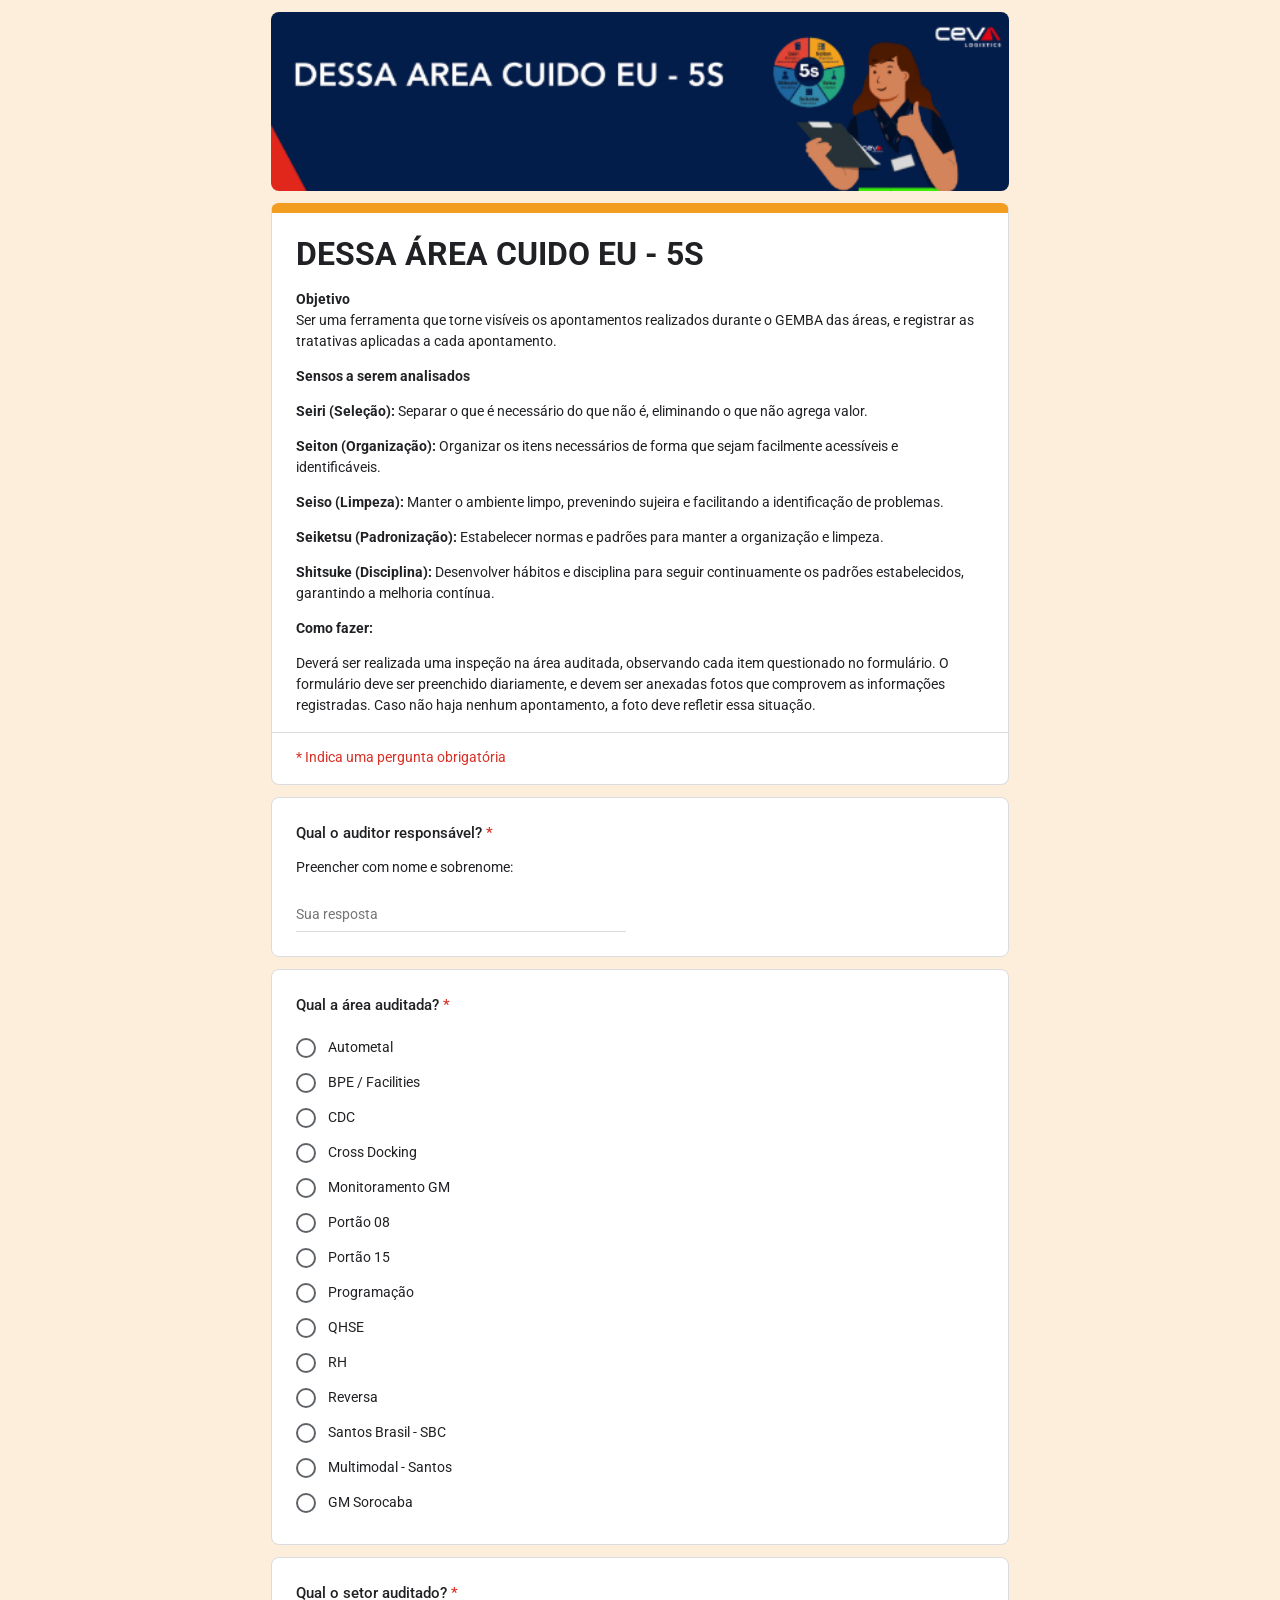
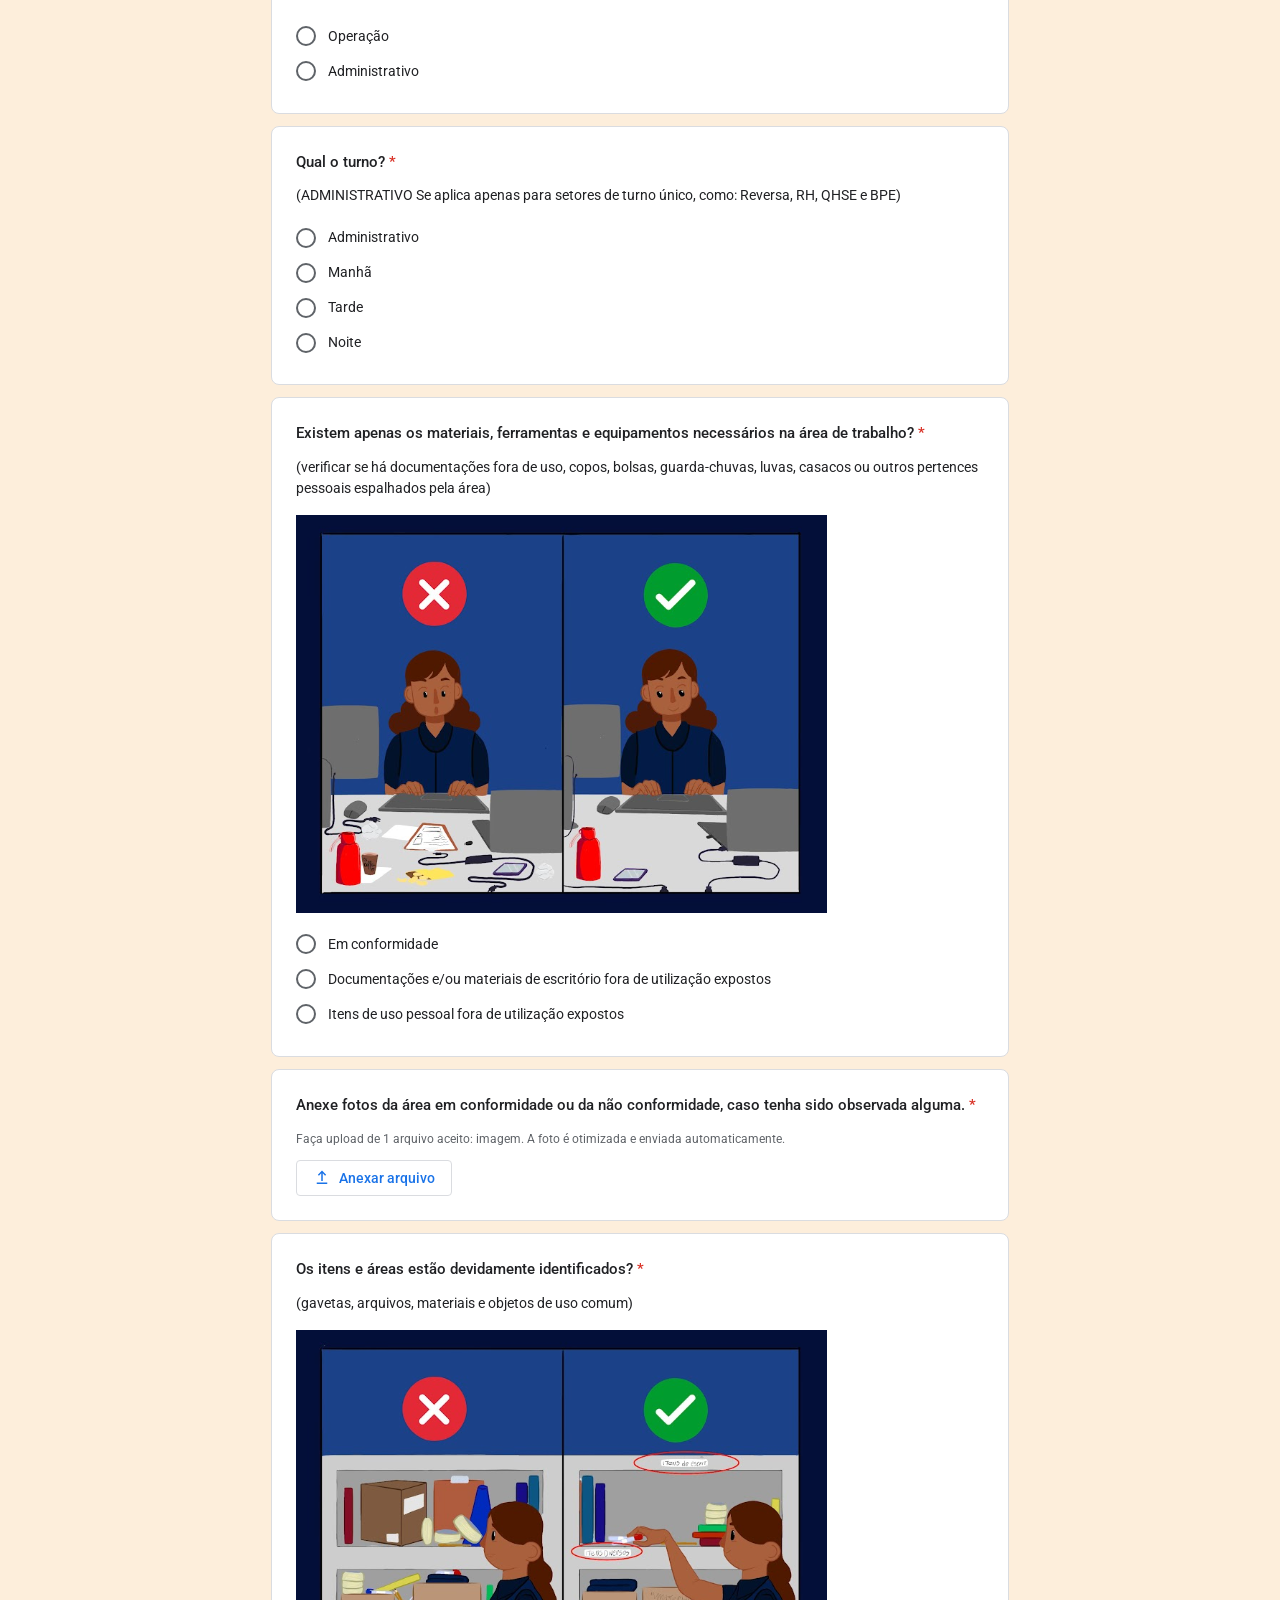
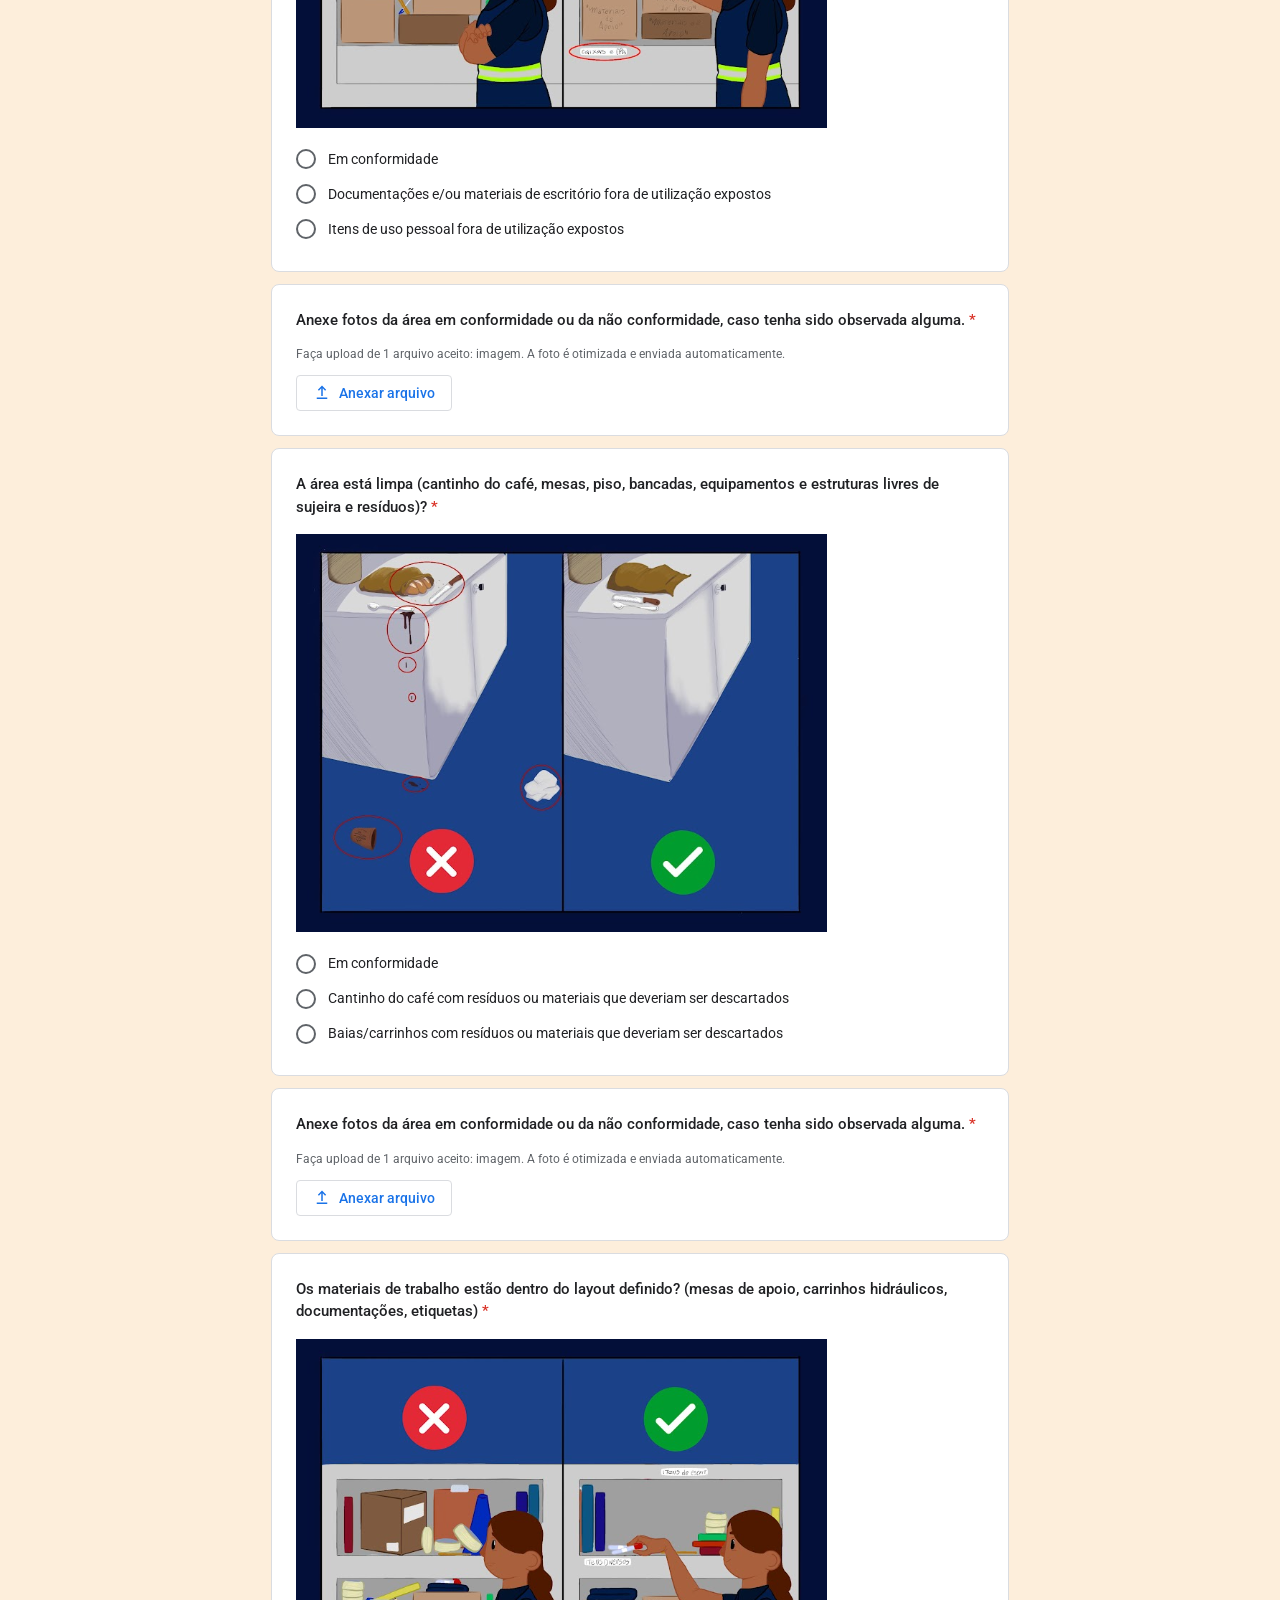
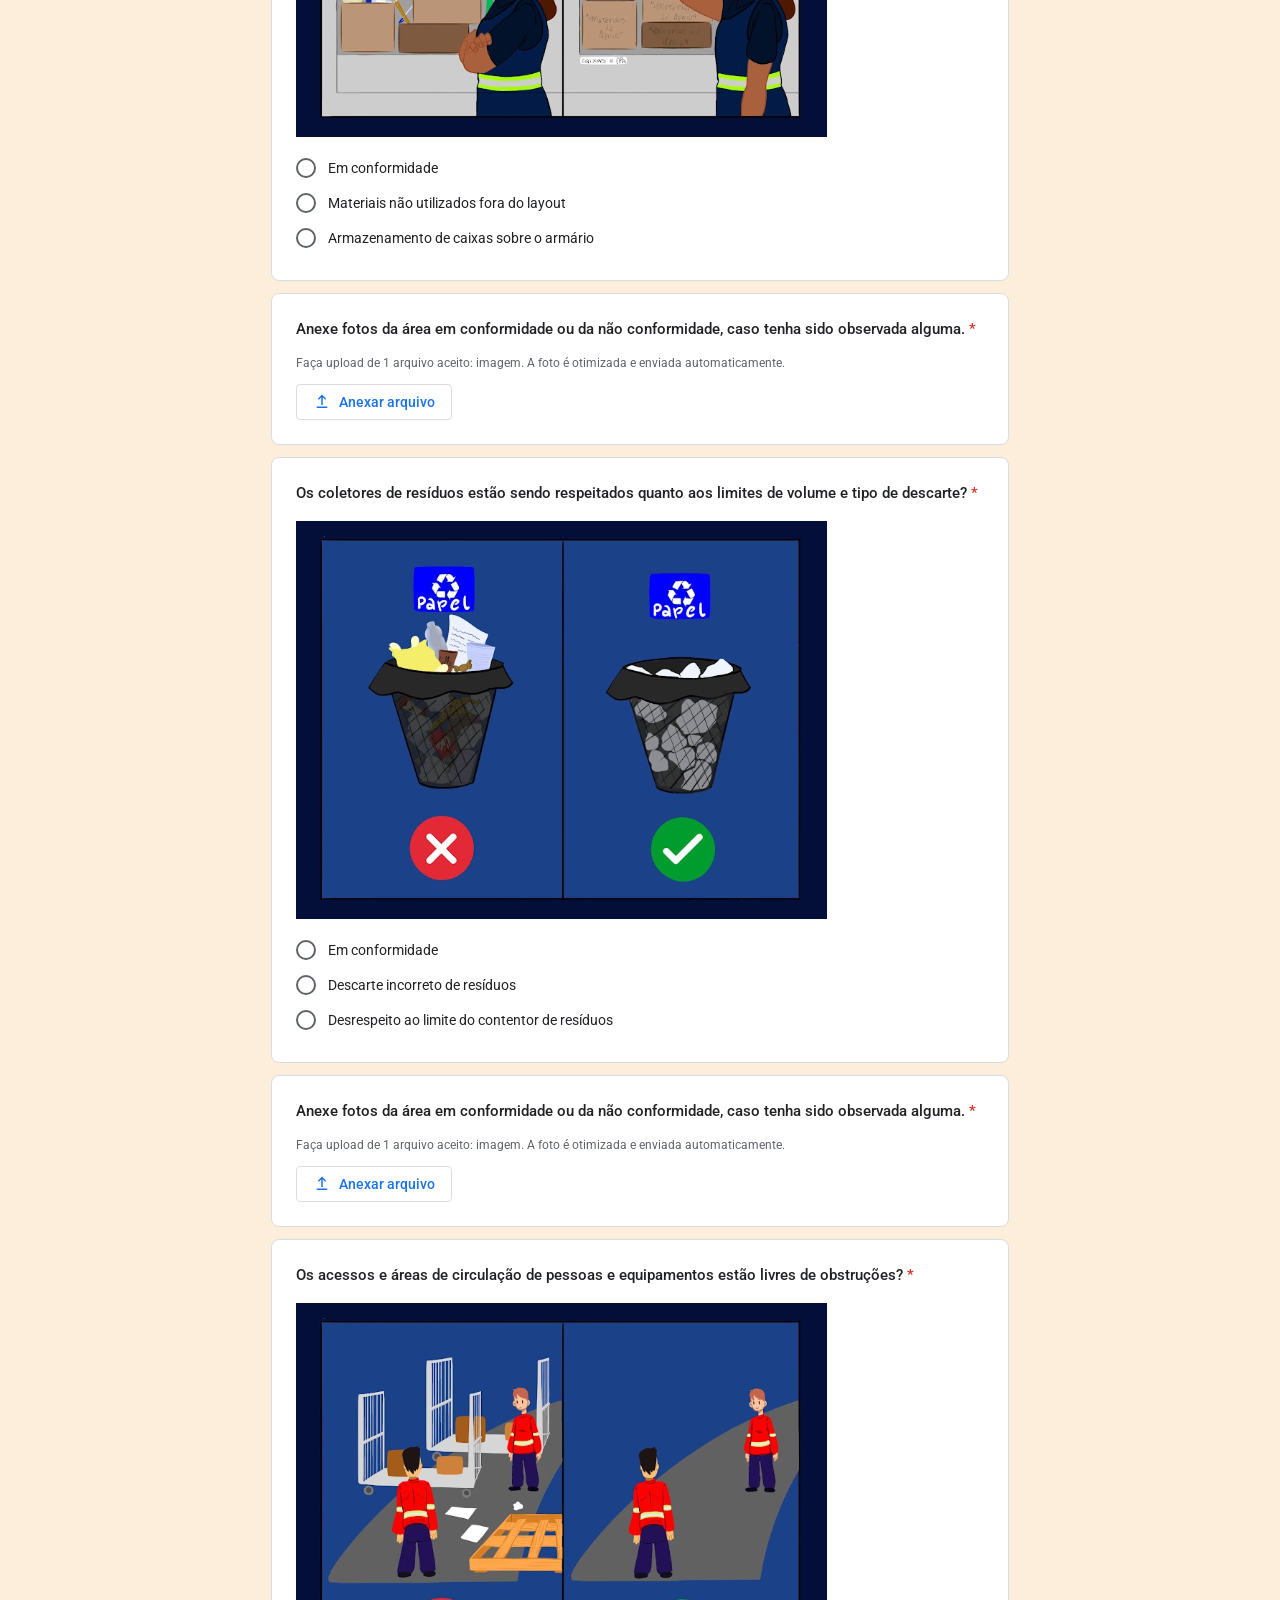
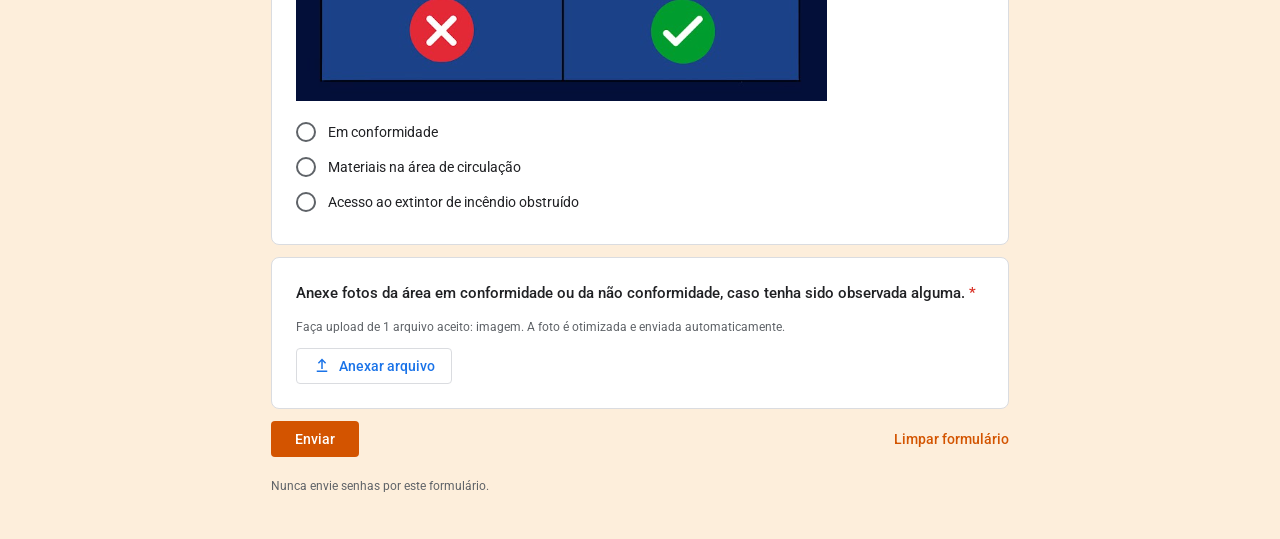
<file: index.html>
<!doctype html>
<html lang="pt-BR">
<head>
  <meta charset="utf-8">
  <meta name="viewport" content="width=device-width, initial-scale=1">
  <title>Dessa Área Cuido Eu - 5S</title>
  <link rel="icon" type="image/svg+xml" href="img/favicon.svg">
  <meta name="theme-color" content="#0b1f4b">
  <link rel="preconnect" href="https://fonts.googleapis.com">
  <link rel="preconnect" href="https://fonts.gstatic.com" crossorigin>
  <link href="https://fonts.googleapis.com/css2?family=Roboto:wght@400;500;700&display=swap" rel="stylesheet">
  <!-- Ao alterar styles.css ou app.js, aumente o ?v= para os celulares baixarem a versão nova -->
  <link rel="stylesheet" href="styles.css?v=6">
</head>
<body>
  <main class="container">

    <div class="banner" id="banner">
      <img src="img/banner.png" alt="Dessa Área Cuido Eu - 5S" onload="this.parentNode.classList.add('has-img')" onerror="this.remove()">
      <span class="banner-text">DESSA ÁREA CUIDO EU - 5S</span>
    </div>

    <section class="card card-title">
      <h1>DESSA ÁREA CUIDO EU - 5S</h1>
      <div class="intro">
        <p><b>Objetivo</b><br>
        Ser uma ferramenta que torne visíveis os apontamentos realizados durante o GEMBA das áreas, e registrar as tratativas aplicadas a cada apontamento.</p>

        <p><b>Sensos a serem analisados</b></p>
        <p><b>Seiri (Seleção):</b> Separar o que é necessário do que não é, eliminando o que não agrega valor.</p>
        <p><b>Seiton (Organização):</b> Organizar os itens necessários de forma que sejam facilmente acessíveis e identificáveis.</p>
        <p><b>Seiso (Limpeza):</b> Manter o ambiente limpo, prevenindo sujeira e facilitando a identificação de problemas.</p>
        <p><b>Seiketsu (Padronização):</b> Estabelecer normas e padrões para manter a organização e limpeza.</p>
        <p><b>Shitsuke (Disciplina):</b> Desenvolver hábitos e disciplina para seguir continuamente os padrões estabelecidos, garantindo a melhoria contínua.</p>

        <p><b>Como fazer:</b></p>
        <p>Deverá ser realizada uma inspeção na área auditada, observando cada item questionado no formulário. O formulário deve ser preenchido diariamente, e devem ser anexadas fotos que comprovem as informações registradas. Caso não haja nenhum apontamento, a foto deve refletir essa situação.</p>
      </div>
      <div class="required-note">* Indica uma pergunta obrigatória</div>
    </section>

    <form id="form" novalidate>
      <div class="aviso hidden" id="aviso"></div>
      <div id="perguntas"></div>

      <div class="actions">
        <button type="submit" class="btn-submit" id="btnEnviar">Enviar</button>
        <button type="button" class="btn-link" id="btnLimpar">Limpar formulário</button>
      </div>
    </form>

    <section class="card card-title hidden" id="sucesso">
      <h1>DESSA ÁREA CUIDO EU - 5S</h1>
      <p>Sua resposta foi registrada.</p>
      <p class="muted" id="sucessoId"></p>
      <button type="button" class="btn-link" id="btnNova">Enviar outra resposta</button>
    </section>

    <p class="footer">Nunca envie senhas por este formulário.</p>
  </main>

  <div class="overlay hidden" id="overlay">
    <div class="overlay-box">
      <p class="prog-title">Enviando formulário</p>
      <div class="prog-bar" role="progressbar" aria-label="Progresso do envio"><div class="prog-fill" id="progFill"></div></div>
      <div class="prog-row">
        <span id="overlayMsg">Enviando...</span>
        <b id="progPct">0%</b>
      </div>
      <p class="prog-hint">Não feche esta página.</p>
    </div>
  </div>

  <div class="camera hidden" id="camera">
    <video id="camVideo" playsinline muted autoplay></video>
    <div class="camera-bar">
      <button type="button" class="cam-cancel" id="camCancelar">Cancelar</button>
      <button type="button" class="cam-shutter" id="camCapturar" aria-label="Tirar foto"></button>
      <span class="cam-spacer"></span>
    </div>
  </div>

  <script src="config.js?v=6"></script>
  <script src="app.js?v=8"></script>
</body>
</html>
</file>
<file: styles.css>
:root {
  --bg: #fdeedb;
  --card: #ffffff;
  --border: #dadce0;
  --text: #202124;
  --muted: #5f6368;
  --accent: #f29d1f;      /* faixa do topo do título */
  --primary: #d35400;     /* botão Enviar / radios */
  --error: #d93025;
  --navy: #0b1f4b;
}

* { box-sizing: border-box; }

body {
  margin: 0;
  background: var(--bg);
  color: var(--text);
  font-family: Roboto, Arial, sans-serif;
  font-size: 14px;
  line-height: 1.5;
}

.container {
  max-width: 770px;
  margin: 0 auto;
  padding: 12px 16px 32px;
}

/* ---------- banner ---------- */
.banner {
  position: relative;
  border-radius: 8px;
  overflow: hidden;
  background: var(--navy);
  min-height: 120px;
  display: flex;
  align-items: center;
  margin-bottom: 12px;
  touch-action: manipulation; /* evita o zoom do toque duplo no celular */
  user-select: none;
  -webkit-user-select: none;
}
.banner img { display: block; width: 100%; height: auto; }
.banner-text { color: #fff; font-weight: 700; font-size: 26px; padding: 0 24px; }
.banner.has-img { min-height: 0; }
.banner.has-img .banner-text { display: none; }

/* ---------- cards ---------- */
.card {
  background: var(--card);
  border: 1px solid var(--border);
  border-radius: 8px;
  padding: 24px;
  margin-bottom: 12px;
}
.card.card-title { border-top: 10px solid var(--accent); padding-top: 22px; }
.card-title h1 { font-size: 32px; line-height: 1.2; margin: 0 0 16px; font-weight: 700; }
.intro p { margin: 0 0 14px; }
.required-note {
  color: var(--error);
  border-top: 1px solid var(--border);
  margin: 16px -24px -8px;
  padding: 14px 24px 0;
}

.card.invalid { border-color: var(--error); }

.q-title { font-size: 15px; font-weight: 500; margin: 0; }
.q-title .req { color: var(--error); margin-left: 4px; }
.q-help { margin: 12px 0 0; white-space: pre-line; }
.q-img { display: block; max-width: 100%; height: auto; margin: 16px 0 4px; }

.err-msg {
  display: none;
  color: var(--error);
  font-size: 12px;
  margin-top: 14px;
  align-items: center;
  gap: 8px;
}
.card.invalid .err-msg { display: flex; }
.err-msg::before {
  content: "!";
  display: inline-flex; align-items: center; justify-content: center;
  width: 18px; height: 18px; border: 2px solid var(--error); border-radius: 50%;
  font-weight: 700; font-size: 11px;
}

/* ---------- text input ---------- */
.text-input {
  width: 100%;
  max-width: 330px;
  border: 0;
  border-bottom: 1px solid var(--border);
  font: inherit;
  padding: 8px 0 6px;
  margin-top: 18px;
  outline: none;
  background: transparent;
}
.text-input:focus { border-bottom: 2px solid var(--primary); }
.card.invalid .text-input { border-bottom-color: var(--error); }

/* ---------- radios ---------- */
.options { margin-top: 14px; }
.option {
  display: flex;
  align-items: center;
  gap: 12px;
  padding: 7px 0;
  cursor: pointer;
}
.option input {
  appearance: none;
  -webkit-appearance: none;
  flex: 0 0 20px;
  width: 20px; height: 20px;
  border: 2px solid var(--muted);
  border-radius: 50%;
  margin: 0;
  cursor: pointer;
  display: grid;
  place-content: center;
}
.option input::before {
  content: "";
  width: 10px; height: 10px;
  border-radius: 50%;
  background: var(--primary);
  transform: scale(0);
  transition: transform .12s;
}
.option input:checked { border-color: var(--primary); }
.option input:checked::before { transform: scale(1); }
.option input:focus-visible { outline: 2px solid var(--primary); outline-offset: 2px; }

/* ---------- upload ---------- */
.upload-hint { color: var(--muted); font-size: 12px; margin: 14px 0 12px; }
.btn-upload {
  display: inline-flex; align-items: center; gap: 8px;
  border: 1px solid var(--border);
  background: #fff;
  color: #1a73e8;
  border-radius: 4px;
  padding: 8px 16px;
  font: 500 14px Roboto, Arial, sans-serif;
  cursor: pointer;
}
.btn-upload:hover { background: #f6fafe; }
.btn-upload svg { width: 18px; height: 18px; }
.file-input { display: none; }
.upload-btns { display: flex; flex-wrap: wrap; gap: 8px; }

.preview {
  display: none;
  align-items: center;
  gap: 12px;
  margin-top: 12px;
  border: 1px solid var(--border);
  border-radius: 6px;
  padding: 8px;
}
.preview.show { display: flex; }
.preview img { width: 72px; height: 72px; object-fit: cover; border-radius: 4px; background: #eee; }
.preview-info { flex: 1; min-width: 0; font-size: 12px; color: var(--muted); }
.preview-info b { color: var(--text); font-weight: 500; display: block; overflow: hidden; text-overflow: ellipsis; white-space: nowrap; }
.btn-remove {
  border: 0; background: none; color: var(--muted); cursor: pointer;
  font-size: 22px; line-height: 1; padding: 4px 8px;
}
.btn-remove:hover { color: var(--error); }

/* ---------- actions ---------- */
.actions { display: flex; justify-content: space-between; align-items: center; margin-top: 8px; }
.btn-submit {
  background: var(--primary); color: #fff; border: 0; border-radius: 4px;
  padding: 10px 24px; font: 500 14px Roboto, Arial, sans-serif; cursor: pointer;
}
.btn-submit:hover { filter: brightness(1.08); }
.btn-submit:disabled { opacity: .6; cursor: default; }
.btn-link {
  background: none; border: 0; color: var(--primary);
  font: 500 14px Roboto, Arial, sans-serif; cursor: pointer; padding: 8px 0;
}
.btn-link:hover { text-decoration: underline; }

.aviso {
  position: sticky; top: 8px; z-index: 5;
  background: #e6f4ea; color: #137333; border: 1px solid #a8dab5;
  border-radius: 8px; padding: 10px 16px; margin-bottom: 12px; font-weight: 500;
}

.muted { color: var(--muted); }
.footer { color: var(--muted); font-size: 12px; margin-top: 20px; }
.hidden { display: none !important; }

.loading-line { color: var(--muted); margin-top: 14px; }
.load-error { color: var(--error); margin-top: 14px; }

/* ---------- overlay ---------- */
.overlay {
  position: fixed; inset: 0; background: rgba(0,0,0,.45);
  display: flex; align-items: center; justify-content: center; z-index: 10;
  padding: 16px;
}
.overlay-box {
  background: #fff; border-radius: 8px; padding: 24px;
  max-width: 380px; width: 100%;
}
.prog-title { margin: 0 0 14px; font-size: 16px; font-weight: 500; }
.prog-bar { height: 10px; background: #f1e4d3; border-radius: 5px; overflow: hidden; }
.prog-fill { height: 100%; width: 0; background: var(--primary); border-radius: 5px; transition: width .15s linear; }
.prog-row { display: flex; justify-content: space-between; gap: 12px; margin-top: 10px; color: var(--muted); font-size: 13px; }
.prog-row b { color: var(--text); font-variant-numeric: tabular-nums; }
.prog-hint { margin: 12px 0 0; font-size: 12px; color: var(--muted); }

/* ---------- status do envio da foto ---------- */
.st { display: block; margin-top: 2px; font-weight: 500; }
.st[data-st="enviando"] { color: var(--muted); }
.st[data-st="ok"] { color: #137333; }
.st[data-st="erro"] { color: var(--error); }
.preview-info .info { display: block; }

/* ---------- câmera ---------- */
.camera {
  position: fixed; inset: 0; z-index: 20; background: #000;
  display: flex; flex-direction: column;
}
.camera video { flex: 1; width: 100%; min-height: 0; object-fit: contain; background: #000; }
.camera-bar {
  display: flex; align-items: center; justify-content: space-between;
  padding: 16px 24px calc(16px + env(safe-area-inset-bottom));
}
.cam-cancel, .cam-spacer { width: 90px; }
.cam-cancel { background: none; border: 0; color: #fff; font: 500 16px Roboto, Arial, sans-serif; text-align: left; padding: 8px 0; }
.cam-shutter {
  width: 72px; height: 72px; border-radius: 50%;
  background: #fff; border: 5px solid #bbb; box-shadow: 0 0 0 3px #fff;
}
.cam-shutter:active { transform: scale(.94); }

@media (max-width: 600px) {
  .card { padding: 20px 16px; }
  .required-note { margin: 16px -16px -4px; padding: 14px 16px 0; }
  .card-title h1 { font-size: 24px; }
  .banner-text { font-size: 18px; }
}
</file>
